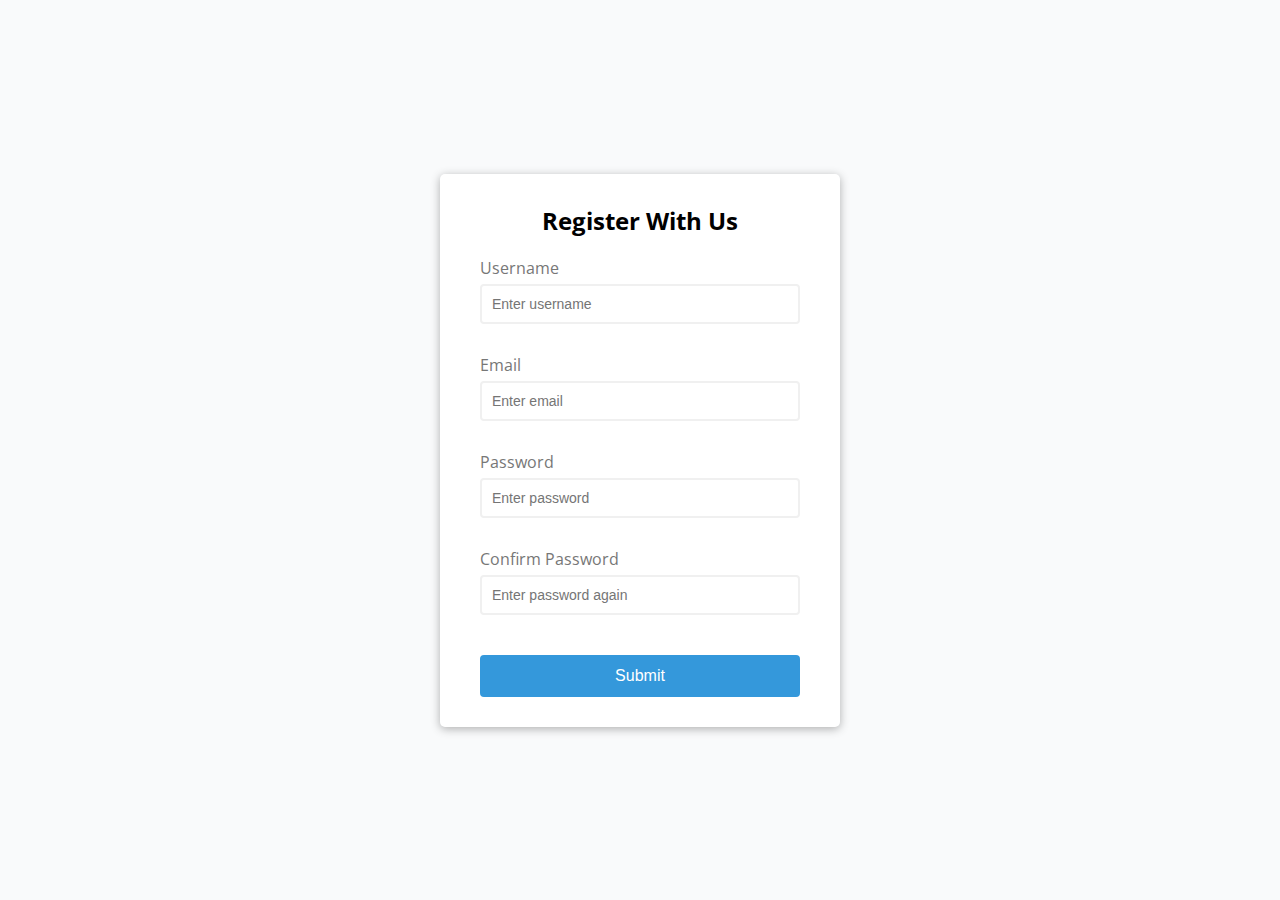
<file: Form_Validator/index.html>
<!DOCTYPE html>
<html lang="en">
  <head>
    <meta charset="UTF-8" />
    <meta http-equiv="X-UA-Compatible" content="IE=edge" />
    <meta name="viewport" content="width=device-width, initial-scale=1.0" />
    <link rel="stylesheet" href="style.css" />
    <title>Form Validator</title>
  </head>
  <body>
    <div class="container">
      <form id="form" class="form">
        <h2>Register With Us</h2>
        <div class="form-control">
          <label for="username">Username</label>
          <input type="text" id="username" placeholder="Enter username" />
          <small>Error messsage</small>
        </div>
        <div class="form-control">
          <label for="email">Email</label>
          <input type="text" id="email" placeholder="Enter email" />
          <small>Error messsage</small>
        </div>
        <div class="form-control">
          <label for="password">Password</label>
          <input type="password" id="password" placeholder="Enter password" />
          <small>Error messsage</small>
        </div>
        <div class="form-control">
          <label for="password2">Confirm Password</label>
          <input
            type="password"
            id="password2"
            placeholder="Enter password again"
          />
          <small>Error messsage</small>
        </div>
        <button>Submit</button>
      </form>
    </div>

    <script src="script.js"></script>
  </body>
</html>
</file>
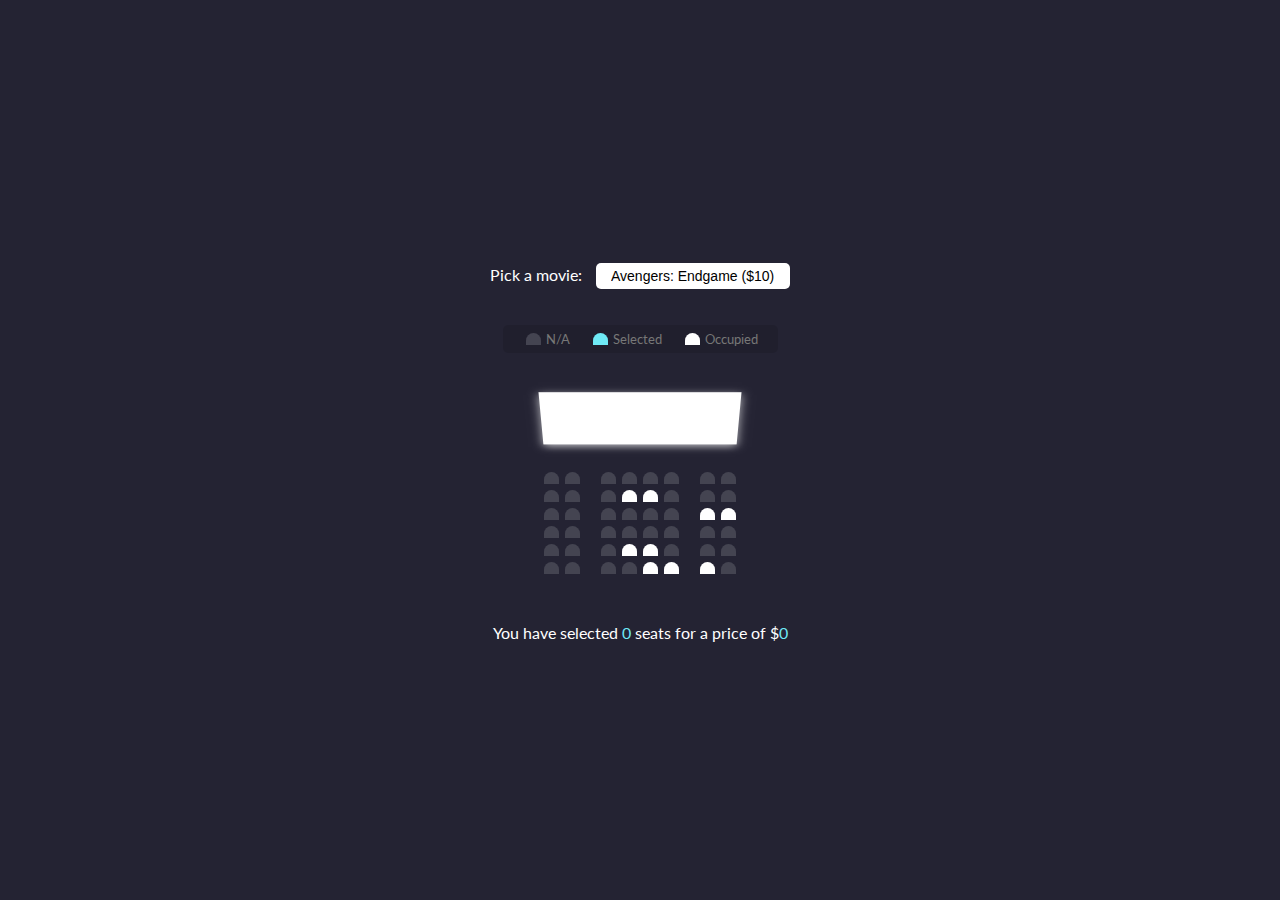
<file: Movie_Seat _Booking/index.html>
<!DOCTYPE html>
<html lang="en">
  <head>
    <meta charset="UTF-8" />
    <meta http-equiv="X-UA-Compatible" content="IE=edge" />
    <meta name="viewport" content="width=device-width, initial-scale=1.0" />
    <link rel="stylesheet" href="style.css" />
    <title>Movie Seat Booking</title>
  </head>
  <body>
    <div class="movie-container">
      <label>Pick a movie:</label>
      <select id="movie">
        <option value="10">Avengers: Endgame ($10)</option>
        <option value="12">Joker ($12)</option>
        <option value="8">Toy Story ($8)</option>
        <option value="9">The Lion King ($9)</option>
      </select>
      </div>
      <ul class="showcase">
        <li>
          <div class="seat"></div>
          <small>N/A</small>
        </li>
        <li>
          <div class="seat selected"></div>
          <small>Selected</small>
        </li>
        <li>
          <div class="seat occupied"></div>
          <small>Occupied</small>
        </li>
      </ul>

      <div class="container">
        <div class="screen"></div>
        <div class="row">
          <div class="seat"></div>
          <div class="seat"></div>
          <div class="seat"></div>
          <div class="seat"></div>
          <div class="seat"></div>
          <div class="seat"></div>
          <div class="seat"></div>
          <div class="seat"></div>
        </div>
        <div class="row">
          <div class="seat"></div>
          <div class="seat"></div>
          <div class="seat"></div>
          <div class="seat occupied"></div>
          <div class="seat occupied"></div>
          <div class="seat"></div>
          <div class="seat"></div>
          <div class="seat"></div>
        </div>
        <div class="row">
          <div class="seat"></div>
          <div class="seat"></div>
          <div class="seat"></div>
          <div class="seat"></div>
          <div class="seat"></div>
          <div class="seat"></div>
          <div class="seat occupied"></div>
          <div class="seat occupied"></div>
        </div>
        <div class="row">
          <div class="seat"></div>
          <div class="seat"></div>
          <div class="seat"></div>
          <div class="seat"></div>
          <div class="seat"></div>
          <div class="seat"></div>
          <div class="seat"></div>
          <div class="seat"></div>
        </div>
        <div class="row">
          <div class="seat"></div>
          <div class="seat"></div>
          <div class="seat"></div>
          <div class="seat occupied"></div>
          <div class="seat occupied"></div>
          <div class="seat"></div>
          <div class="seat"></div>
          <div class="seat"></div>
        </div>
        <div class="row">
          <div class="seat"></div>
          <div class="seat"></div>
          <div class="seat"></div>
          <div class="seat"></div>
          <div class="seat occupied"></div>
          <div class="seat occupied"></div>
          <div class="seat occupied"></div>
          <div class="seat"></div>
        </div>
      </div>

      <p class="text">
        You have selected <span id="count">0</span> seats for a price of
        $<span id="total">0</span>
      </p>
    
    <script src="script.js"></script>
  </body>
</html>
</file>
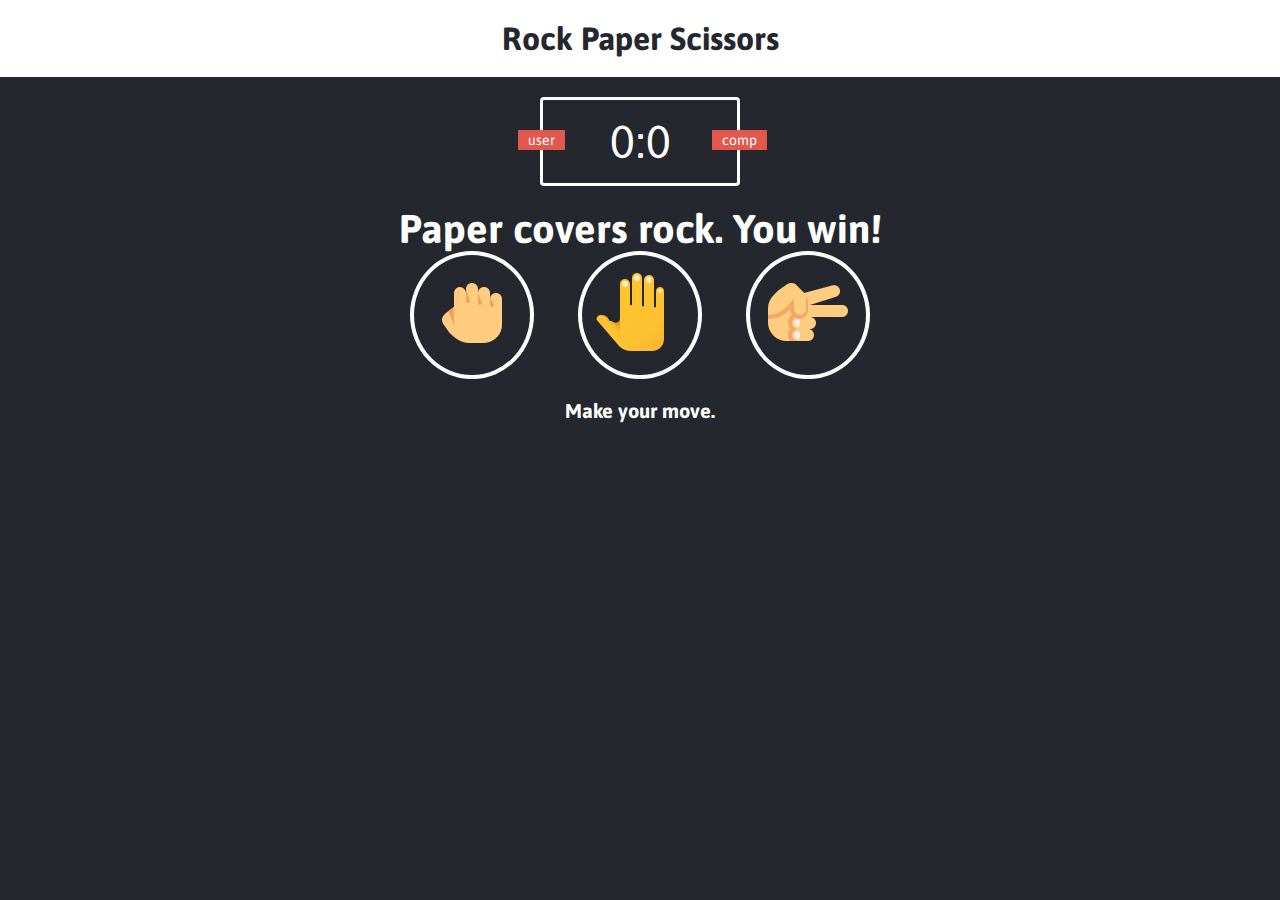
<file: rock_paper_scissors/index.html>
<!DOCTYPE html>
<html lang="en">
  <head>
    <meta charset="UTF-8" />
    <meta http-equiv="X-UA-Compatible" content="IE=edge" />
    <meta name="viewport" content="width=device-width, initial-scale=1.0" />
    <link rel="stylesheet" href="style.css">
    <title>Rock Paper Scissors Game</title>
  </head>
  <body>
    <header>
      <h1>Rock Paper Scissors</h1>
    </header>
    <div class="score-board">
      <div id="user-label" class="badge">user</div>
      <div id="computer-label" class="badge">comp</div>
      <span id="user-score">0</span>:<span id="computer-score">0</span>
    </div>

    <div class="result">
      <p>Paper covers rock. You win!</p>
    </div>
    <div class=choices>
      <div class="choice" id="r">
        <img src="./images/rock.png" alt="">
      </div>
      <div class="choice" id="p">
        <img src="./images/paper.png" alt="">
      </div>
      <div class="choice" id="s">
        <img src="./images/scissors.png" alt="">
      </div>
    </div>
      <p id="action-message">Make your move.</p>
      <script src="app.js"></script>
  </body>
</html>
</file>
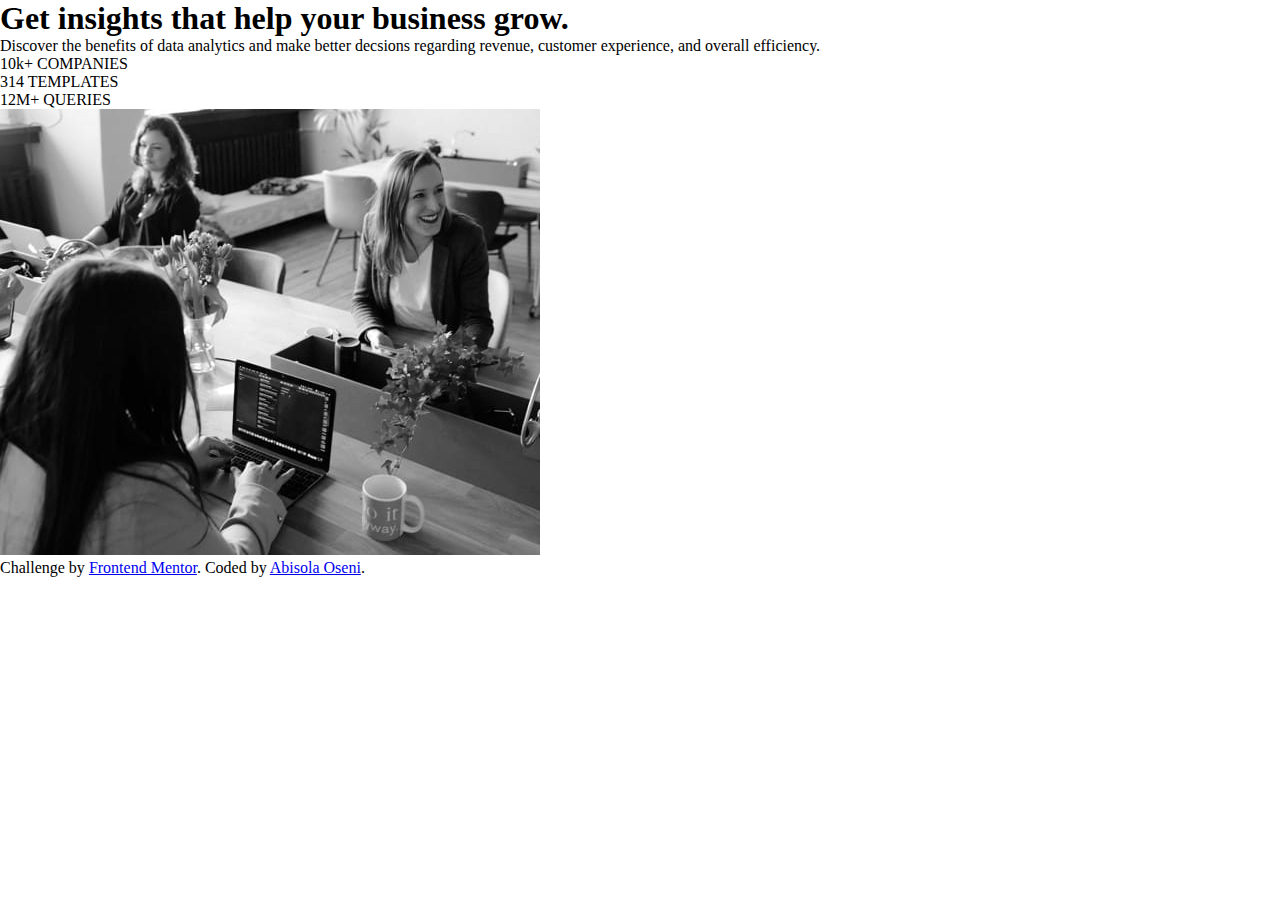
<file: stats-preview-card-component-main/index.html>
<!DOCTYPE html>
<html lang="en">
<head>
  <meta charset="UTF-8">
  <meta name="viewport" content="width=device-width, initial-scale=1.0"> <!-- displays site properly based on user's device -->

  <link rel="icon" type="image/png" sizes="32x32" href="./images/favicon-32x32.png">
  <link rel="stylesheet" href="style.css">
  <title>Frontend Mentor | Stats preview card component</title>

</head>
<body>
<section>
  <figure class="card">
    <div class="card_content">
<h1> Get insights that help your business grow.</h1>
<p>
  Discover the benefits of data analytics and make better decsions regarding revenue, customer experience, and overall efficiency.
</p>
<p>10k+ COMPANIES</p>
<p>314 TEMPLATES</p>
<p>12M+ QUERIES</p>
</div>

<div class="card_hero">
<img class = card_img src="./images/image-header-desktop.jpg" alt="" srcset="">
</div>
</figure>
</section>
  
  <footer class="attribution">
    Challenge by <a href="https://www.frontendmentor.io?ref=challenge" target="_blank">Frontend Mentor</a>. 
    Coded by <a href="#">Abisola Oseni</a>.
  </footer>
</body>
</html>
</file>
<file: Form_Validator/style.css>
@import url('https://fonts.googleapis.com/css2?family=Inter&family=Open+Sans:wght@300&display=swap');

:root{
  --success-color: #2ecc71;
  --error-color: #e74c3c;
}
*{
  box-sizing: border-box;
}

body{
  background-color: #f9fafb;
  font-family: 'Open Sans', sans-serif;
  display: flex;
  align-items:center;
  justify-content: center;
  min-height: 100vh;
  margin: 0;
}

.container{
  background-color: #fff;
  border-radius: 5px;
  box-shadow: 0 2px 10px rgba(0, 0, 0, 0.3);
  width: 400px;
}

h2{
  text-align: center;
  margin: 0 0 20px;
}

.form{
  padding: 30px 40px;
}

.form-control{
  margin-bottom: 10px;
  padding-bottom: 20px;
  position: relative;
}

.form-control label{
  color: #777;
  display: block;
  margin-bottom: 5px;
}

.form-control input{
  border: 2px solid #f0f0f0;
  border-radius: 4px;
  display: block;
  width: 100%;
  padding: 10px;
  font-size: 14px;
}

.form-control input:focus{
  outline: 0;
  border-color: #777;
}

.form-control.success input{
  border-color: var(--success-color);
}

.form-control.error input{
  border-color: var(--error-color);
}

.form-control small{
  color: var(--error-color);
  position: absolute;
  bottom: 0;
  left: 0;
  visibility: hidden;
}

.form-control.error small{
  visibility: visible;
}

.form button{
  cursor: pointer;
  background-color: #3498db;
  border: 2px solid #3498db;
  border-radius: 4px;
  color: #fff;
  display: block;
  font-size: 16px;
  padding: 10px;
  margin-top: 20px;
  width: 100%;
}
</file>
<file: Movie_Seat _Booking/style.css>
@import url('https://fonts.googleapis.com/css2?family=Lato:wght@300&display=swap');

*{
  box-sizing: border-box;
}

body{
  background-color: #242333;
  color: #fff;
  display: flex;
  flex-direction: column;
  align-items: center;
  justify-content: center;
  height: 100vh;
  font-family: 'Lato', sans-serif;
  margin: 0;
}

.movie-container{
  margin: 20px 0;
}

.movie-container select{
  background-color: #fff;
  border: 0;
  border-radius: 5px;
  font-size: 14px;
  margin-left: 10px;
  padding: 5px 15px 5px 15px;
  -moz-appearance: none;
  -webkit-appearance: none;
  appearance: none;
}
.container{
  perspective: 1000px;
  margin-bottom: 30px;;
}
.seat{
  background-color: #444451;
  height: 12px;
  width: 15px;
  margin: 3px;
  border-top-left-radius: 10px;
  border-top-right-radius: 10px;;
}

.seat.selected{
  background-color: #6feaf6;
}

.seat.occupied{
  background-color: #fff;
}

.seat:nth-of-type(2){
margin-right: 18px;
}

.seat:nth-last-of-type(2){
  margin-left: 18px;
}

.seat:not(.occupied):hover{
  cursor: pointer;
  transform: scale(1.2);
}

.showcase .seat:not(.occupied):hover{
  cursor: default;
  transform: scale(1);
}

.showcase{
  background: rgba(0, 0, 0, 0.1);
  padding: 5px 10px;
  border-radius: 5px;
  color: #777;
  list-style-type: none;
  display: flex;
  justify-content: space-between;
}

.showcase li{
  display: flex;
  align-items: center;
  justify-content: center;
  margin: 0 10px;
}

.showcase li small{
  margin-left: 2px;
}
.row{
  display: flex;
}

.screen{
  background-color: #fff;
  height: 70px;
  width: 100%;
  margin: 15px 0;
  transform: rotateX(-45deg);
  box-shadow: 0 3px 10px rgba(255, 255, 255, 0.7);
}

p/text{
  margin: 5px 0;
}

p.text span{
  color: #6feaf6;
}
</file>
<file: rock_paper_scissors/style.css>
@import url('https://fonts.googleapis.com/css2?family=Asap:wght@500;700&display=swap');
*{
  margin:0;
  padding:0;
  box-sizing: border-box;
}
body{
  background-color: #24272E;
}
header{
  background: white;
  padding: 20px;
}



header > h1{
  color: #24272E;
  text-align: center;
  font-family: Asap, sans-serif;
}

.score-board{
  margin: 20px auto;
  border: 3px solid white;
  border-radius: 4px;
  text-align: center;
  width: 200px;
  color: white;
  font-size: 46px;
  padding: 15px 20px;
  font-family: Asap, sans-serif;
  position: relative;
}

.badge{
  background: #E2584D;
  color: white;
  font-size: 14px;
  padding: 2px 10px;
  font-family: Asap, sans-serif;
}

#user-label{
  position: absolute;
  top: 30px;
  left: -25px;
}
#computer-label{
  position: absolute;
  top: 30px;
  right: -30px;
}

.result{
  font-size: 40px;
  color: white;
}

.result > p{
  text-align: center;
  font-weight: bold;
  font-family: Asap, sans-serif;
}
.choices{
  margin-top: 50px 0;
  text-align: center;
}
.choice{
  border: 4px solid white;
  border-radius: 50%;
  margin: 0 20px;
  padding: 10px;
  display: inline-block;
  transition: all 0.3s ease;
}

.choice:hover{
  cursor: pointer;
  background: #24272E;
}

#action-message{
  text-align: center;
  color: white;
  font-family: Asap, sans-serif;
  font-weight: bold;
  font-size: 20px;
  margin-top: 20px;
}

.green-glow{
  border: 4px solid #4dcc7d;
  box-shadow:0 0 10px #31b43a ;
}

.red-glow{
  border: 4px solid #fc121b;
  box-shadow:0 0 10px #d01115 ;
}

.grey-glow{
  border: 4px solid #464647;
  box-shadow:0 0 10px #25292b;
}
</file>
<file: stats-preview-card-component-main/style.css>
*{
  margin: 0;
  padding: 0;
  box-sizing: border-box;
}

card_hero{
  display: inline-block;
}
</file>
